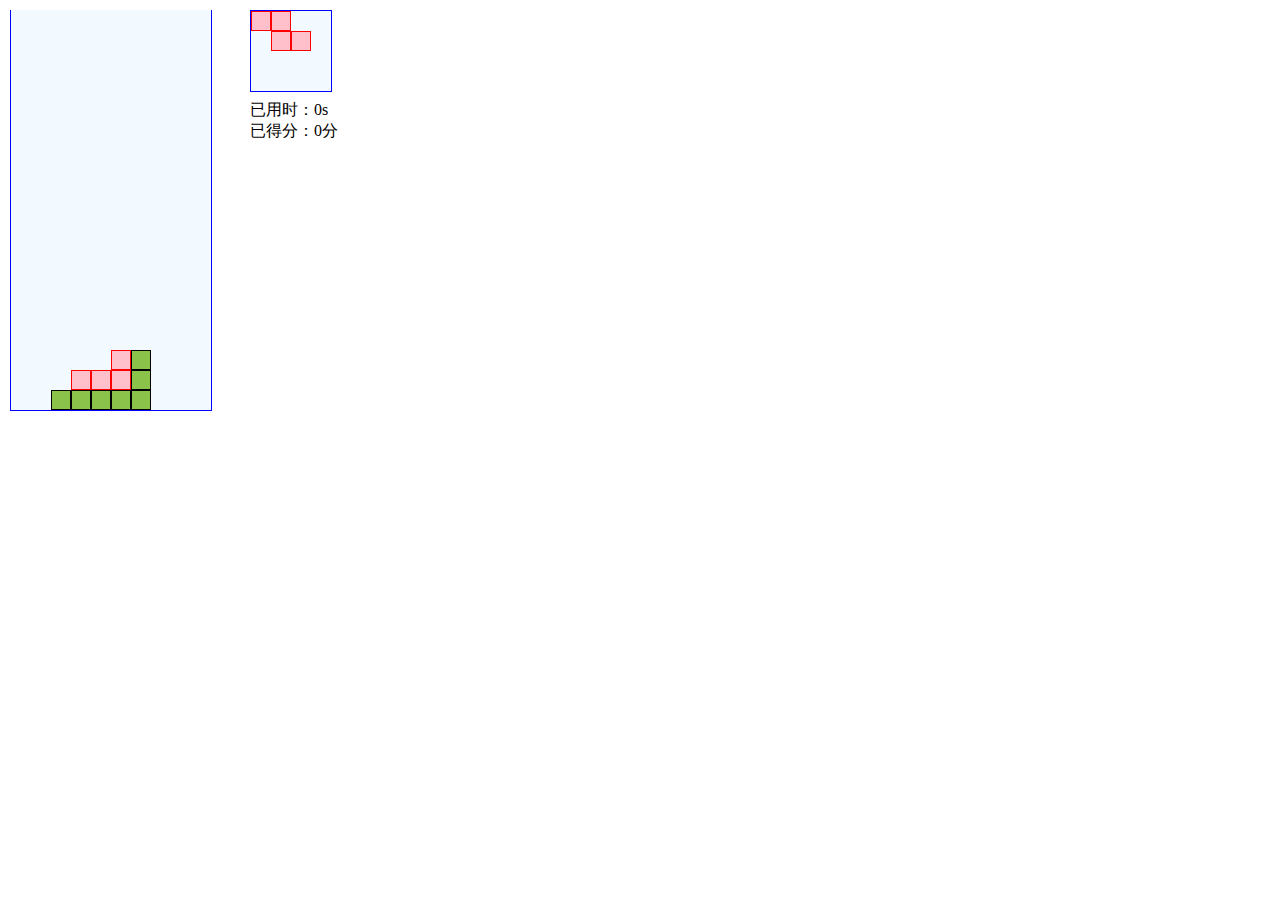
<file: dataStruct/index.html>
<html>
  <head>
    <meta charset="utf-8">
    <title>俄罗斯方块</title>
    <link rel="stylesheet" href="style.css">
  </head>
  <body>
    <div class="game" id="game"></div>
    <div class="next" id="next">

    </div>
    <div class="info">
      <div>已用时：<span id="time">0</span>s</div>
      <div>已得分：<span id="time">0</span>分</div>
    </div>
    <script src="script.js">

    </script>

  </body>
</html>
</file>
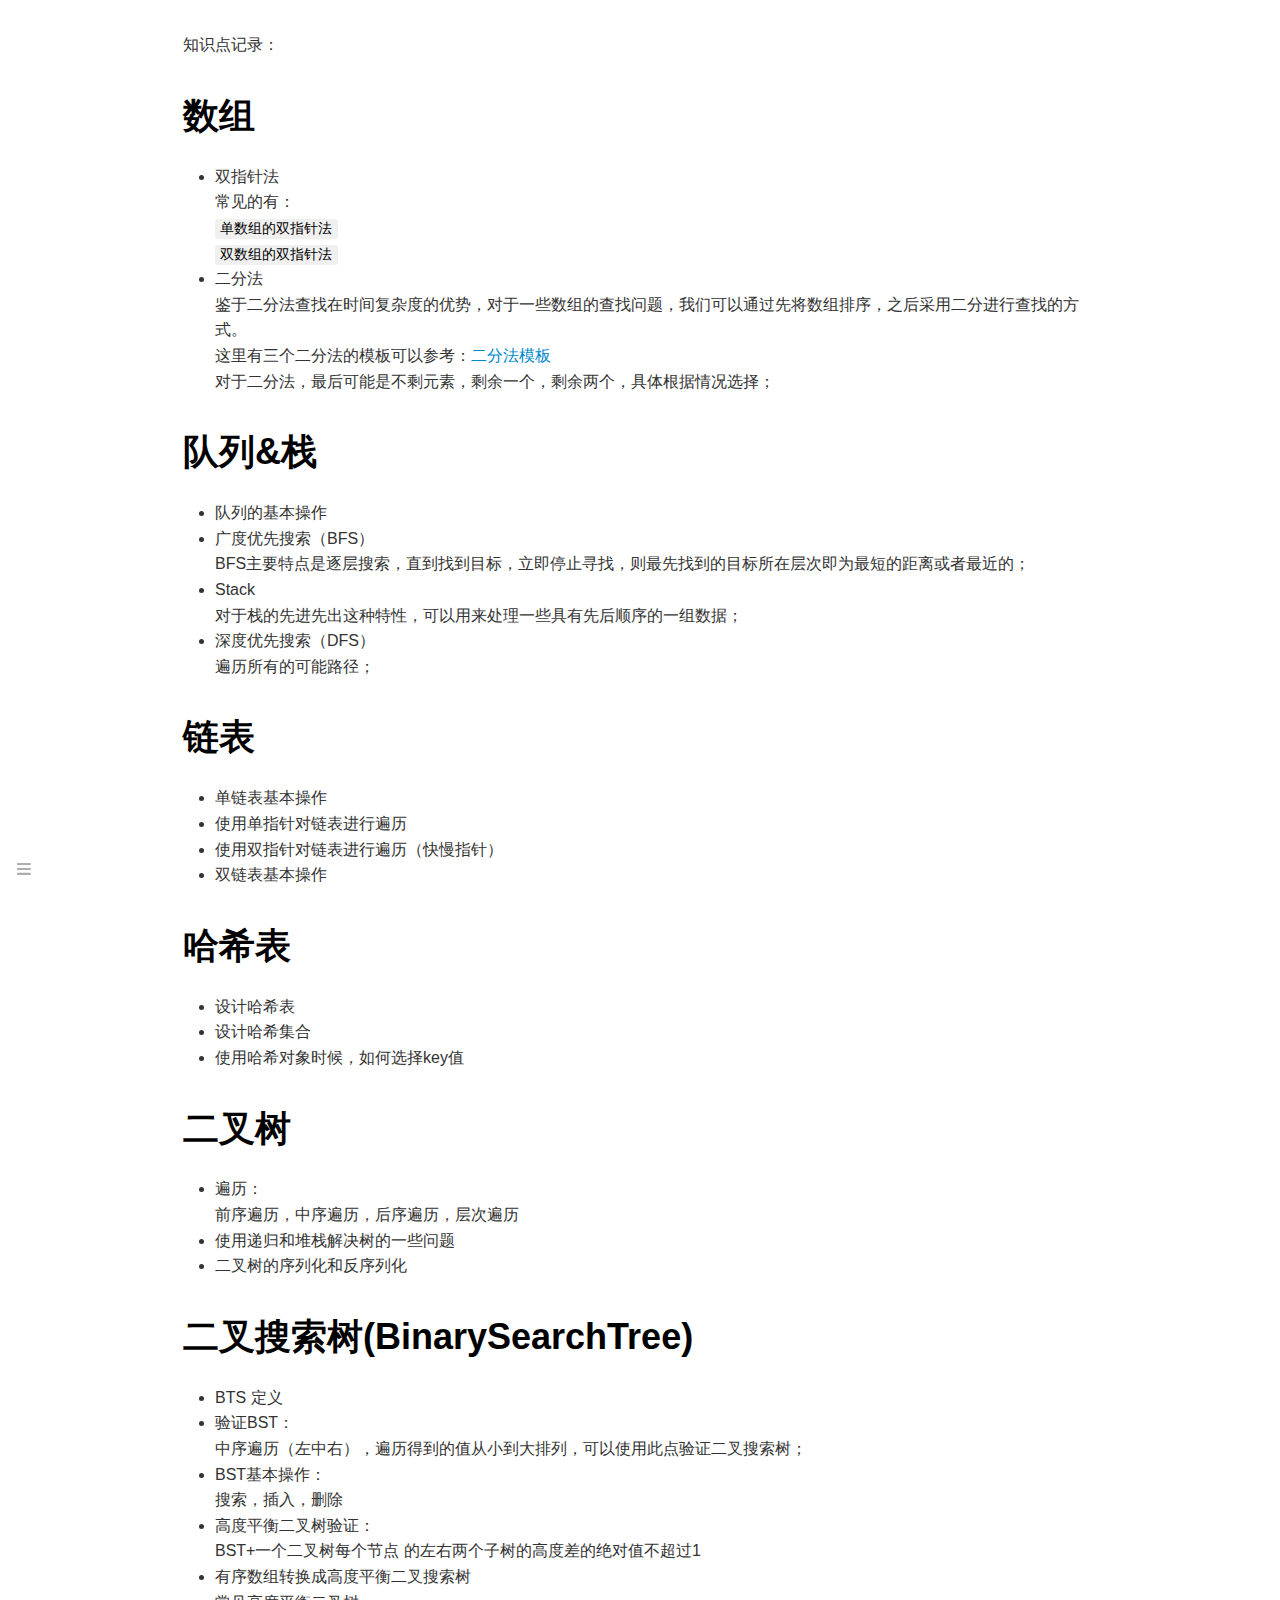
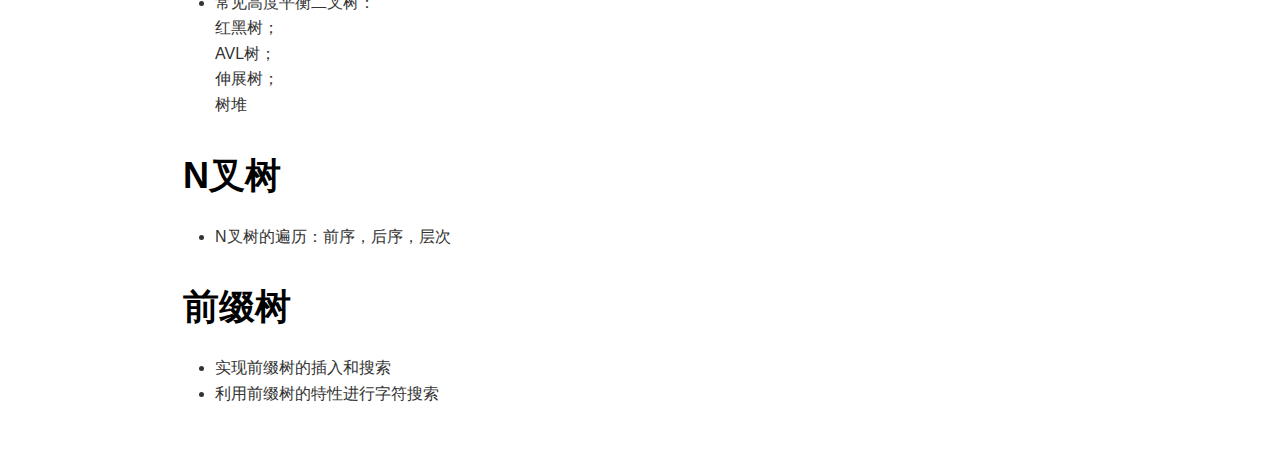
<file: dataStruct/summary.html>
<!DOCTYPE html>
  <html>
    <head>
      <title>summary</title>
      <meta charset="utf-8">
      <meta name="viewport" content="width=device-width, initial-scale=1.0">
      
      <link rel="stylesheet" href="file:////Users/liuhuichao/.atom/packages/markdown-preview-enhanced/node_modules/@shd101wyy/mume/dependencies/katex/katex.min.css">
      
      
      
      
      
      

      <style> 
      /**
 * prism.js Github theme based on GitHub's theme.
 * @author Sam Clarke
 */
code[class*="language-"],
pre[class*="language-"] {
  color: #333;
  background: none;
  font-family: Consolas, "Liberation Mono", Menlo, Courier, monospace;
  text-align: left;
  white-space: pre;
  word-spacing: normal;
  word-break: normal;
  word-wrap: normal;
  line-height: 1.4;

  -moz-tab-size: 8;
  -o-tab-size: 8;
  tab-size: 8;

  -webkit-hyphens: none;
  -moz-hyphens: none;
  -ms-hyphens: none;
  hyphens: none;
}

/* Code blocks */
pre[class*="language-"] {
  padding: .8em;
  overflow: auto;
  /* border: 1px solid #ddd; */
  border-radius: 3px;
  /* background: #fff; */
  background: #f5f5f5;
}

/* Inline code */
:not(pre) > code[class*="language-"] {
  padding: .1em;
  border-radius: .3em;
  white-space: normal;
  background: #f5f5f5;
}

.token.comment,
.token.blockquote {
  color: #969896;
}

.token.cdata {
  color: #183691;
}

.token.doctype,
.token.punctuation,
.token.variable,
.token.macro.property {
  color: #333;
}

.token.operator,
.token.important,
.token.keyword,
.token.rule,
.token.builtin {
  color: #a71d5d;
}

.token.string,
.token.url,
.token.regex,
.token.attr-value {
  color: #183691;
}

.token.property,
.token.number,
.token.boolean,
.token.entity,
.token.atrule,
.token.constant,
.token.symbol,
.token.command,
.token.code {
  color: #0086b3;
}

.token.tag,
.token.selector,
.token.prolog {
  color: #63a35c;
}

.token.function,
.token.namespace,
.token.pseudo-element,
.token.class,
.token.class-name,
.token.pseudo-class,
.token.id,
.token.url-reference .token.variable,
.token.attr-name {
  color: #795da3;
}

.token.entity {
  cursor: help;
}

.token.title,
.token.title .token.punctuation {
  font-weight: bold;
  color: #1d3e81;
}

.token.list {
  color: #ed6a43;
}

.token.inserted {
  background-color: #eaffea;
  color: #55a532;
}

.token.deleted {
  background-color: #ffecec;
  color: #bd2c00;
}

.token.bold {
  font-weight: bold;
}

.token.italic {
  font-style: italic;
}


/* JSON */
.language-json .token.property {
  color: #183691;
}

.language-markup .token.tag .token.punctuation {
  color: #333;
}

/* CSS */
code.language-css,
.language-css .token.function {
  color: #0086b3;
}

/* YAML */
.language-yaml .token.atrule {
  color: #63a35c;
}

code.language-yaml {
  color: #183691;
}

/* Ruby */
.language-ruby .token.function {
  color: #333;
}

/* Markdown */
.language-markdown .token.url {
  color: #795da3;
}

/* Makefile */
.language-makefile .token.symbol {
  color: #795da3;
}

.language-makefile .token.variable {
  color: #183691;
}

.language-makefile .token.builtin {
  color: #0086b3;
}

/* Bash */
.language-bash .token.keyword {
  color: #0086b3;
}html body{font-family:"Helvetica Neue",Helvetica,"Segoe UI",Arial,freesans,sans-serif;font-size:16px;line-height:1.6;color:#333;background-color:#fff;overflow:initial;box-sizing:border-box;word-wrap:break-word}html body>:first-child{margin-top:0}html body h1,html body h2,html body h3,html body h4,html body h5,html body h6{line-height:1.2;margin-top:1em;margin-bottom:16px;color:#000}html body h1{font-size:2.25em;font-weight:300;padding-bottom:.3em}html body h2{font-size:1.75em;font-weight:400;padding-bottom:.3em}html body h3{font-size:1.5em;font-weight:500}html body h4{font-size:1.25em;font-weight:600}html body h5{font-size:1.1em;font-weight:600}html body h6{font-size:1em;font-weight:600}html body h1,html body h2,html body h3,html body h4,html body h5{font-weight:600}html body h5{font-size:1em}html body h6{color:#5c5c5c}html body strong{color:#000}html body del{color:#5c5c5c}html body a:not([href]){color:inherit;text-decoration:none}html body a{color:#08c;text-decoration:none}html body a:hover{color:#00a3f5;text-decoration:none}html body img{max-width:100%}html body>p{margin-top:0;margin-bottom:16px;word-wrap:break-word}html body>ul,html body>ol{margin-bottom:16px}html body ul,html body ol{padding-left:2em}html body ul.no-list,html body ol.no-list{padding:0;list-style-type:none}html body ul ul,html body ul ol,html body ol ol,html body ol ul{margin-top:0;margin-bottom:0}html body li{margin-bottom:0}html body li.task-list-item{list-style:none}html body li>p{margin-top:0;margin-bottom:0}html body .task-list-item-checkbox{margin:0 .2em .25em -1.8em;vertical-align:middle}html body .task-list-item-checkbox:hover{cursor:pointer}html body blockquote{margin:16px 0;font-size:inherit;padding:0 15px;color:#5c5c5c;border-left:4px solid #d6d6d6}html body blockquote>:first-child{margin-top:0}html body blockquote>:last-child{margin-bottom:0}html body hr{height:4px;margin:32px 0;background-color:#d6d6d6;border:0 none}html body table{margin:10px 0 15px 0;border-collapse:collapse;border-spacing:0;display:block;width:100%;overflow:auto;word-break:normal;word-break:keep-all}html body table th{font-weight:bold;color:#000}html body table td,html body table th{border:1px solid #d6d6d6;padding:6px 13px}html body dl{padding:0}html body dl dt{padding:0;margin-top:16px;font-size:1em;font-style:italic;font-weight:bold}html body dl dd{padding:0 16px;margin-bottom:16px}html body code{font-family:Menlo,Monaco,Consolas,'Courier New',monospace;font-size:.85em !important;color:#000;background-color:#f0f0f0;border-radius:3px;padding:.2em 0}html body code::before,html body code::after{letter-spacing:-0.2em;content:"\00a0"}html body pre>code{padding:0;margin:0;font-size:.85em !important;word-break:normal;white-space:pre;background:transparent;border:0}html body .highlight{margin-bottom:16px}html body .highlight pre,html body pre{padding:1em;overflow:auto;font-size:.85em !important;line-height:1.45;border:#d6d6d6;border-radius:3px}html body .highlight pre{margin-bottom:0;word-break:normal}html body pre code,html body pre tt{display:inline;max-width:initial;padding:0;margin:0;overflow:initial;line-height:inherit;word-wrap:normal;background-color:transparent;border:0}html body pre code:before,html body pre tt:before,html body pre code:after,html body pre tt:after{content:normal}html body p,html body blockquote,html body ul,html body ol,html body dl,html body pre{margin-top:0;margin-bottom:16px}html body kbd{color:#000;border:1px solid #d6d6d6;border-bottom:2px solid #c7c7c7;padding:2px 4px;background-color:#f0f0f0;border-radius:3px}@media print{html body{background-color:#fff}html body h1,html body h2,html body h3,html body h4,html body h5,html body h6{color:#000;page-break-after:avoid}html body blockquote{color:#5c5c5c}html body pre{page-break-inside:avoid}html body table{display:table}html body img{display:block;max-width:100%;max-height:100%}html body pre,html body code{word-wrap:break-word;white-space:pre}}.markdown-preview{width:100%;height:100%;box-sizing:border-box}.markdown-preview .pagebreak,.markdown-preview .newpage{page-break-before:always}.markdown-preview pre.line-numbers{position:relative;padding-left:3.8em;counter-reset:linenumber}.markdown-preview pre.line-numbers>code{position:relative}.markdown-preview pre.line-numbers .line-numbers-rows{position:absolute;pointer-events:none;top:1em;font-size:100%;left:0;width:3em;letter-spacing:-1px;border-right:1px solid #999;-webkit-user-select:none;-moz-user-select:none;-ms-user-select:none;user-select:none}.markdown-preview pre.line-numbers .line-numbers-rows>span{pointer-events:none;display:block;counter-increment:linenumber}.markdown-preview pre.line-numbers .line-numbers-rows>span:before{content:counter(linenumber);color:#999;display:block;padding-right:.8em;text-align:right}.markdown-preview .mathjax-exps .MathJax_Display{text-align:center !important}.markdown-preview:not([for="preview"]) .code-chunk .btn-group{display:none}.markdown-preview:not([for="preview"]) .code-chunk .status{display:none}.markdown-preview:not([for="preview"]) .code-chunk .output-div{margin-bottom:16px}.scrollbar-style::-webkit-scrollbar{width:8px}.scrollbar-style::-webkit-scrollbar-track{border-radius:10px;background-color:transparent}.scrollbar-style::-webkit-scrollbar-thumb{border-radius:5px;background-color:rgba(150,150,150,0.66);border:4px solid rgba(150,150,150,0.66);background-clip:content-box}html body[for="html-export"]:not([data-presentation-mode]){position:relative;width:100%;height:100%;top:0;left:0;margin:0;padding:0;overflow:auto}html body[for="html-export"]:not([data-presentation-mode]) .markdown-preview{position:relative;top:0}@media screen and (min-width:914px){html body[for="html-export"]:not([data-presentation-mode]) .markdown-preview{padding:2em calc(50% - 457px)}}@media screen and (max-width:914px){html body[for="html-export"]:not([data-presentation-mode]) .markdown-preview{padding:2em}}@media screen and (max-width:450px){html body[for="html-export"]:not([data-presentation-mode]) .markdown-preview{font-size:14px !important;padding:1em}}@media print{html body[for="html-export"]:not([data-presentation-mode]) #sidebar-toc-btn{display:none}}html body[for="html-export"]:not([data-presentation-mode]) #sidebar-toc-btn{position:fixed;bottom:8px;left:8px;font-size:28px;cursor:pointer;color:inherit;z-index:99;width:32px;text-align:center;opacity:.4}html body[for="html-export"]:not([data-presentation-mode])[html-show-sidebar-toc] #sidebar-toc-btn{opacity:1}html body[for="html-export"]:not([data-presentation-mode])[html-show-sidebar-toc] .md-sidebar-toc{position:fixed;top:0;left:0;width:300px;height:100%;padding:32px 0 48px 0;font-size:14px;box-shadow:0 0 4px rgba(150,150,150,0.33);box-sizing:border-box;overflow:auto;background-color:inherit}html body[for="html-export"]:not([data-presentation-mode])[html-show-sidebar-toc] .md-sidebar-toc::-webkit-scrollbar{width:8px}html body[for="html-export"]:not([data-presentation-mode])[html-show-sidebar-toc] .md-sidebar-toc::-webkit-scrollbar-track{border-radius:10px;background-color:transparent}html body[for="html-export"]:not([data-presentation-mode])[html-show-sidebar-toc] .md-sidebar-toc::-webkit-scrollbar-thumb{border-radius:5px;background-color:rgba(150,150,150,0.66);border:4px solid rgba(150,150,150,0.66);background-clip:content-box}html body[for="html-export"]:not([data-presentation-mode])[html-show-sidebar-toc] .md-sidebar-toc a{text-decoration:none}html body[for="html-export"]:not([data-presentation-mode])[html-show-sidebar-toc] .md-sidebar-toc ul{padding:0 1.6em;margin-top:.8em}html body[for="html-export"]:not([data-presentation-mode])[html-show-sidebar-toc] .md-sidebar-toc li{margin-bottom:.8em}html body[for="html-export"]:not([data-presentation-mode])[html-show-sidebar-toc] .md-sidebar-toc ul{list-style-type:none}html body[for="html-export"]:not([data-presentation-mode])[html-show-sidebar-toc] .markdown-preview{left:300px;width:calc(100% -  300px);padding:2em calc(50% - 457px -  150px);margin:0;box-sizing:border-box}@media screen and (max-width:1274px){html body[for="html-export"]:not([data-presentation-mode])[html-show-sidebar-toc] .markdown-preview{padding:2em}}@media screen and (max-width:450px){html body[for="html-export"]:not([data-presentation-mode])[html-show-sidebar-toc] .markdown-preview{width:100%}}html body[for="html-export"]:not([data-presentation-mode]):not([html-show-sidebar-toc]) .markdown-preview{left:50%;transform:translateX(-50%)}html body[for="html-export"]:not([data-presentation-mode]):not([html-show-sidebar-toc]) .md-sidebar-toc{display:none} 
       
      </style>
    </head>
    <body for="html-export">
      <div class="mume markdown-preview   ">
      <p>知识点记录：</p>
<h1 class="mume-header" id="&#x6570;&#x7EC4;">数组</h1>

<ul>
<li>
<p>双指针法<br>
常见的有：<br>
<code>单数组的双指针法</code><br>
<code>双数组的双指针法</code></p>
</li>
<li>
<p>二分法<br>
鉴于二分法查找在时间复杂度的优势，对于一些数组的查找问题，我们可以通过先将数组排序，之后采用二分进行查找的方式。<br>
这里有三个二分法的模板可以参考：<a href="https://blog.csdn.net/lhc1105/article/details/89928506">二分法模板</a><br>
对于二分法，最后可能是不剩元素，剩余一个，剩余两个，具体根据情况选择；</p>
</li>
</ul>
<h1 class="mume-header" id="&#x961F;&#x5217;&#x6808;">队列&amp;栈</h1>

<ul>
<li>队列的基本操作</li>
<li>广度优先搜索（BFS）<br>
BFS主要特点是逐层搜索，直到找到目标，立即停止寻找，则最先找到的目标所在层次即为最短的距离或者最近的；</li>
<li>Stack<br>
对于栈的先进先出这种特性，可以用来处理一些具有先后顺序的一组数据；</li>
<li>深度优先搜索（DFS）<br>
遍历所有的可能路径；</li>
</ul>
<h1 class="mume-header" id="&#x94FE;&#x8868;">链表</h1>

<ul>
<li>单链表基本操作</li>
<li>使用单指针对链表进行遍历</li>
<li>使用双指针对链表进行遍历（快慢指针）</li>
<li>双链表基本操作</li>
</ul>
<h1 class="mume-header" id="&#x54C8;&#x5E0C;&#x8868;">哈希表</h1>

<ul>
<li>设计哈希表</li>
<li>设计哈希集合</li>
<li>使用哈希对象时候，如何选择key值</li>
</ul>
<h1 class="mume-header" id="&#x4E8C;&#x53C9;&#x6811;">二叉树</h1>

<ul>
<li>遍历：<br>
前序遍历，中序遍历，后序遍历，层次遍历</li>
<li>使用递归和堆栈解决树的一些问题</li>
<li>二叉树的序列化和反序列化</li>
</ul>
<h1 class="mume-header" id="&#x4E8C;&#x53C9;&#x641C;&#x7D22;&#x6811;binarysearchtree">二叉搜索树(BinarySearchTree)</h1>

<ul>
<li>BTS 定义</li>
<li>验证BST：<br>
中序遍历（左中右），遍历得到的值从小到大排列，可以使用此点验证二叉搜索树；</li>
<li>BST基本操作：<br>
搜索，插入，删除</li>
<li>高度平衡二叉树验证：<br>
BST+一个二叉树每个节点 的左右两个子树的高度差的绝对值不超过1</li>
<li>有序数组转换成高度平衡二叉搜索树</li>
<li>常见高度平衡二叉树：<br>
红黑树；<br>
AVL树；<br>
伸展树；<br>
树堆</li>
</ul>
<h1 class="mume-header" id="n&#x53C9;&#x6811;">N叉树</h1>

<ul>
<li>N叉树的遍历：前序，后序，层次</li>
</ul>
<h1 class="mume-header" id="&#x524D;&#x7F00;&#x6811;">前缀树</h1>

<ul>
<li>实现前缀树的插入和搜索</li>
<li>利用前缀树的特性进行字符搜索</li>
</ul>

      </div>
      <div class="md-sidebar-toc"><ul>
<li><a href="#%E6%95%B0%E7%BB%84">数组</a></li>
<li><a href="#%E9%98%9F%E5%88%97%E6%A0%88">队列&amp;栈</a></li>
<li><a href="#%E9%93%BE%E8%A1%A8">链表</a></li>
<li><a href="#%E5%93%88%E5%B8%8C%E8%A1%A8">哈希表</a></li>
<li><a href="#%E4%BA%8C%E5%8F%89%E6%A0%91">二叉树</a></li>
<li><a href="#%E4%BA%8C%E5%8F%89%E6%90%9C%E7%B4%A2%E6%A0%91binarysearchtree">二叉搜索树(BinarySearchTree)</a></li>
<li><a href="#n%E5%8F%89%E6%A0%91">N叉树</a></li>
<li><a href="#%E5%89%8D%E7%BC%80%E6%A0%91">前缀树</a></li>
</ul>
</div>
      <a id="sidebar-toc-btn">≡</a>
    </body>
    
    
    
    <script>
(function bindTaskListEvent() {
  var taskListItemCheckboxes = document.body.getElementsByClassName('task-list-item-checkbox')
  for (var i = 0; i < taskListItemCheckboxes.length; i++) {
    var checkbox = taskListItemCheckboxes[i]
    var li = checkbox.parentElement
    if (li.tagName !== 'LI') li = li.parentElement
    if (li.tagName === 'LI') {
      li.classList.add('task-list-item')
    }
  }
}())    
</script>
    
<script>

var sidebarTOCBtn = document.getElementById('sidebar-toc-btn')
sidebarTOCBtn.addEventListener('click', function(event) {
  event.stopPropagation()
  if (document.body.hasAttribute('html-show-sidebar-toc')) {
    document.body.removeAttribute('html-show-sidebar-toc')
  } else {
    document.body.setAttribute('html-show-sidebar-toc', true)
  }
})
</script>
      
  </html>
</file>
<file: dataStruct/style.css>
.game{
  width:200px;
  height:400px;
  background-color: #F2FAFF;
  border-left: 1px solid blue;
  border-right: 1px solid blue;
  border-bottom: 1px solid blue;
  position: absolute;
  top: 10px;
  left: 10px;
}
.next{
  width:80px;
  height: 80px;
  background-color: #F2FAFF;
  position: absolute;
  top:10px;
  left: 250px;
  border:1px solid blue;
}
.info{
  position: absolute;
  top:100px;
  left: 250px;
}
.none, .current, .done{
  width: 20px;
  height: 20px;
  position: absolute;
  box-sizing: border-box;
}
.none{
  background-color: #F2FAFF;
}
.current{
    background-color: pink;
    border: 1px solid red;
}
.done{
  background-color: #8bc34a;
  border: 1px solid black;
}
</file>
